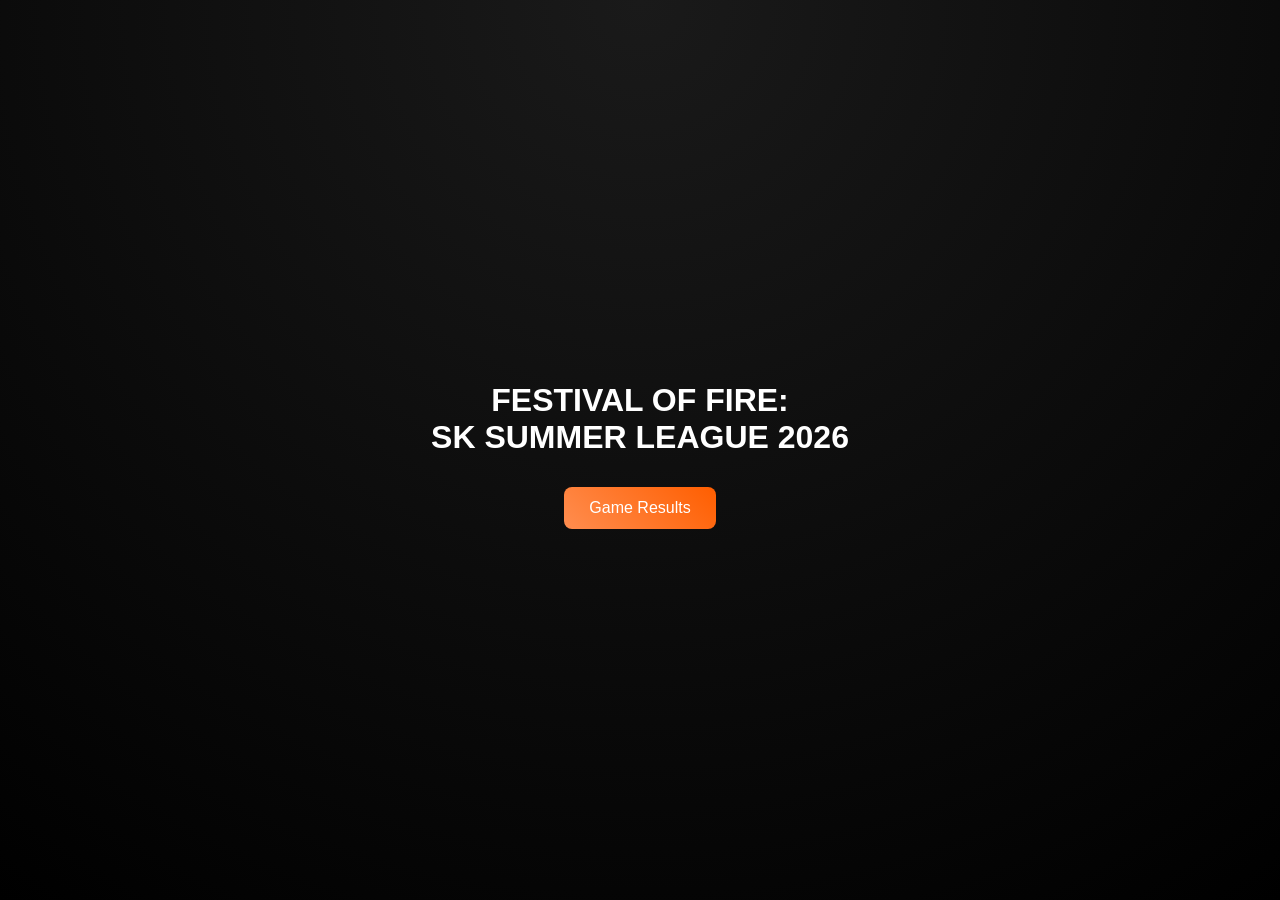
<file: index.html>
<!DOCTYPE html>
<html>
<head>
<meta name="viewport" content="width=device-width, initial-scale=1.0">
<link rel="stylesheet" href="css/style.css">
<title>Festival of Fire</title>
</head>
<body class="center">
<h1 class="glow">FESTIVAL OF FIRE:<br>SK SUMMER LEAGUE 2026</h1>
<button onclick="location.href='games.html'">Game Results</button>
</body>
</html>
</file>
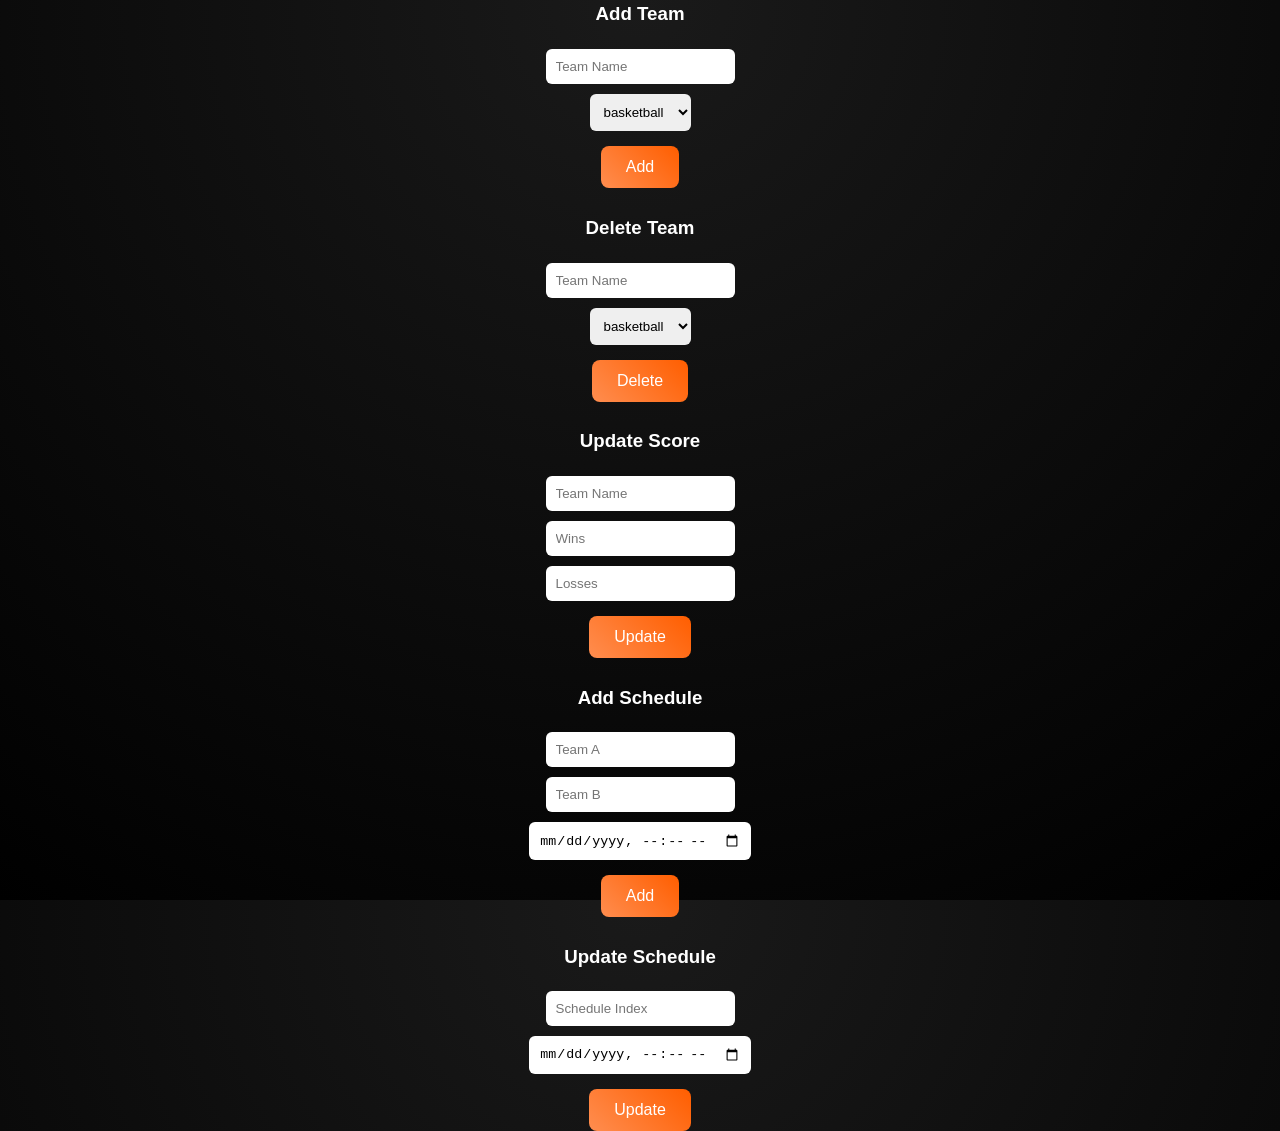
<file: admin.html>
<!DOCTYPE html>

<html>
<head>
<link rel="stylesheet" href="css/style.css">
<meta name="viewport" content="width=device-width, initial-scale=1.0">
</head>

<body>

<div class="center">

<h2 class="title-main">ADMIN PANEL</h2>
<h3 class="title-sub">Festival of Fire Control</h3>

<!-- ADD TEAM -->

<h3>Add Team</h3>
<input id="team" placeholder="Team Name">
<select id="sport">
<option>basketball</option>
<option>volleyball</option>
<option>softball</option>
</select>
<button onclick="addTeam()">Add</button>

<!-- DELETE TEAM -->

<h3>Delete Team</h3>
<input id="teamDelete" placeholder="Team Name">
<select id="sportDelete">
<option>basketball</option>
<option>volleyball</option>
<option>softball</option>
</select>
<button onclick="deleteTeam()">Delete</button>

<!-- UPDATE SCORE -->

<h3>Update Score</h3>
<input id="teamScore" placeholder="Team Name">
<input id="wins" type="number" placeholder="Wins">
<input id="losses" type="number" placeholder="Losses">
<button onclick="updateScore()">Update</button>

<!-- ADD SCHEDULE -->

<h3>Add Schedule</h3>
<input id="a" placeholder="Team A">
<input id="b" placeholder="Team B">
<input id="dt" type="datetime-local">
<button onclick="addSchedule()">Add</button>

<!-- UPDATE SCHEDULE -->

<h3>Update Schedule</h3>
<input id="schedIndex" type="number" placeholder="Schedule Index">
<input id="newDT" type="datetime-local">
<button onclick="updateSchedule()">Update</button>

</div>

<script src="js/app.js"></script>

</body>
</html>
</file>
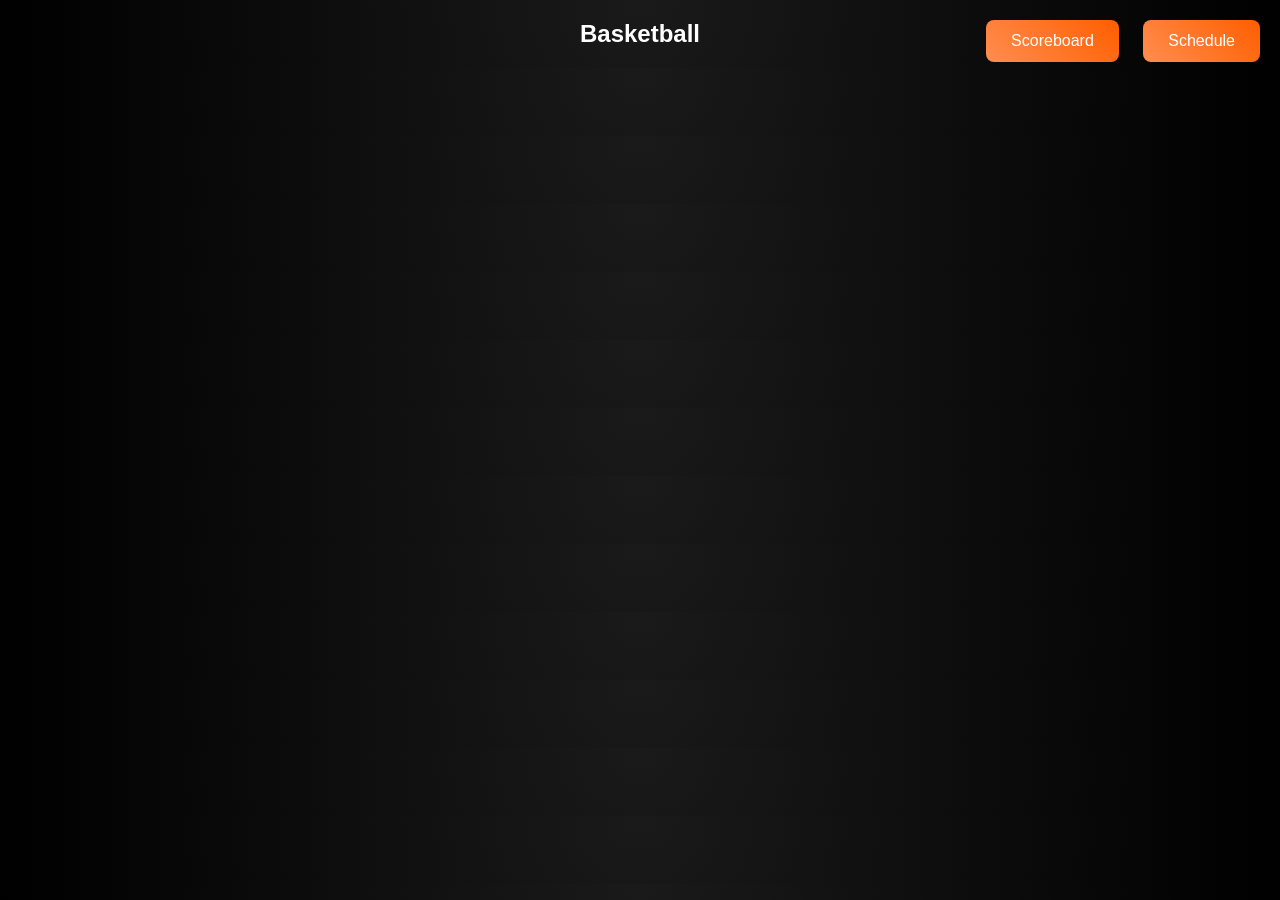
<file: basketball.html>
<!DOCTYPE html>
<html>
<head>
<link rel="stylesheet" href="css/style.css">
</head>
<body>
<h2>Basketball</h2>
<div class="top">
<button onclick="location.href='scoreboard.html'">Scoreboard</button>
<button onclick="location.href='schedule.html'">Schedule</button>
</div>
<ul id="teams"></ul>
<script src="js/app.js"></script>
<script>renderTeams('basketball')</script>
</body>
</html>
</file>
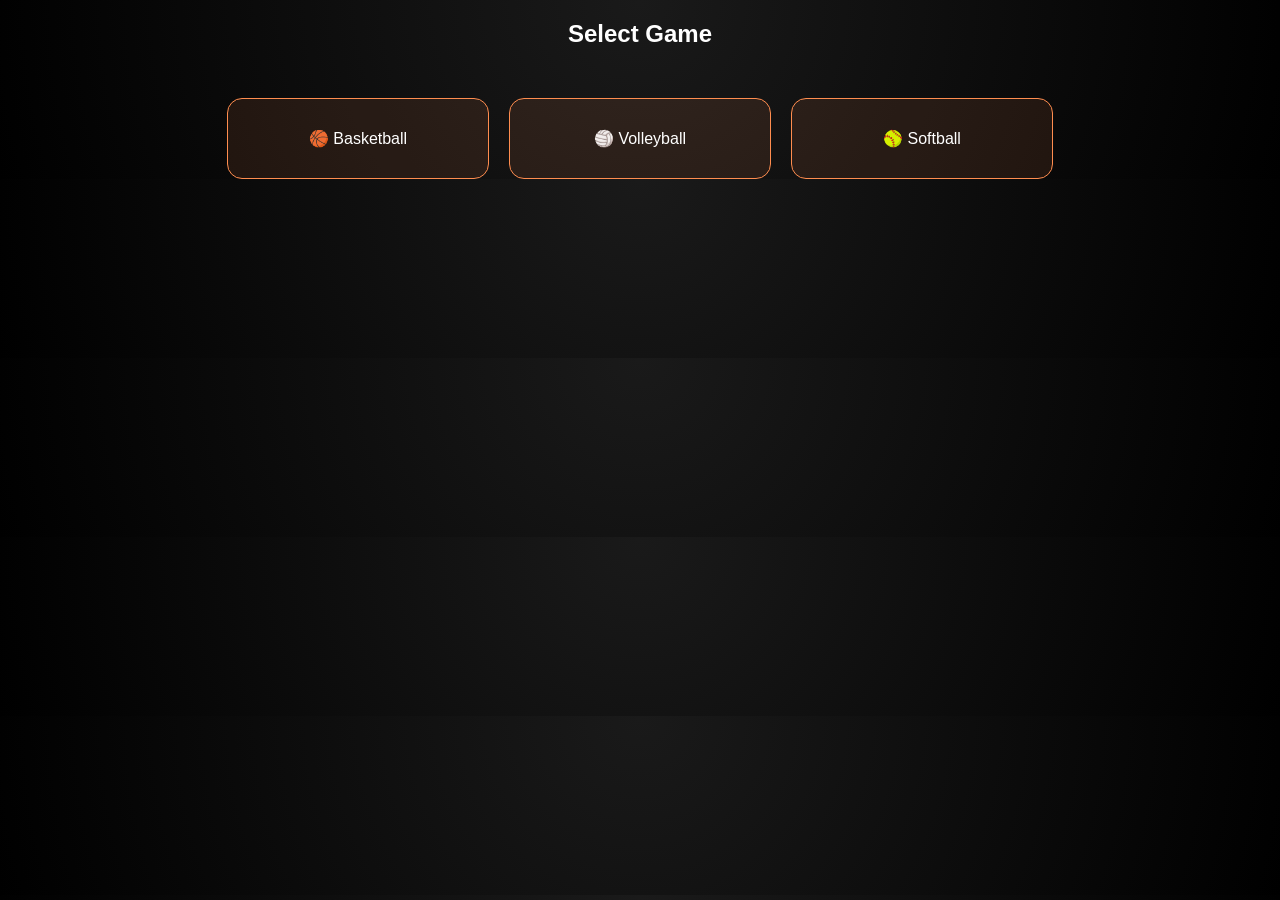
<file: games.html>
<!DOCTYPE html>
<html>
<head>
<meta name="viewport" content="width=device-width, initial-scale=1.0">
<link rel="stylesheet" href="css/style.css">
</head>
<body>
<h2>Select Game</h2>
<div class="cards">
<div onclick="go('basketball.html')">🏀 Basketball</div>
<div onclick="go('volleyball.html')">🏐 Volleyball</div>
<div onclick="go('softball.html')">🥎 Softball</div>
</div>
<script>
function go(p){location.href=p}
</script>
</body>
</html>
</file>
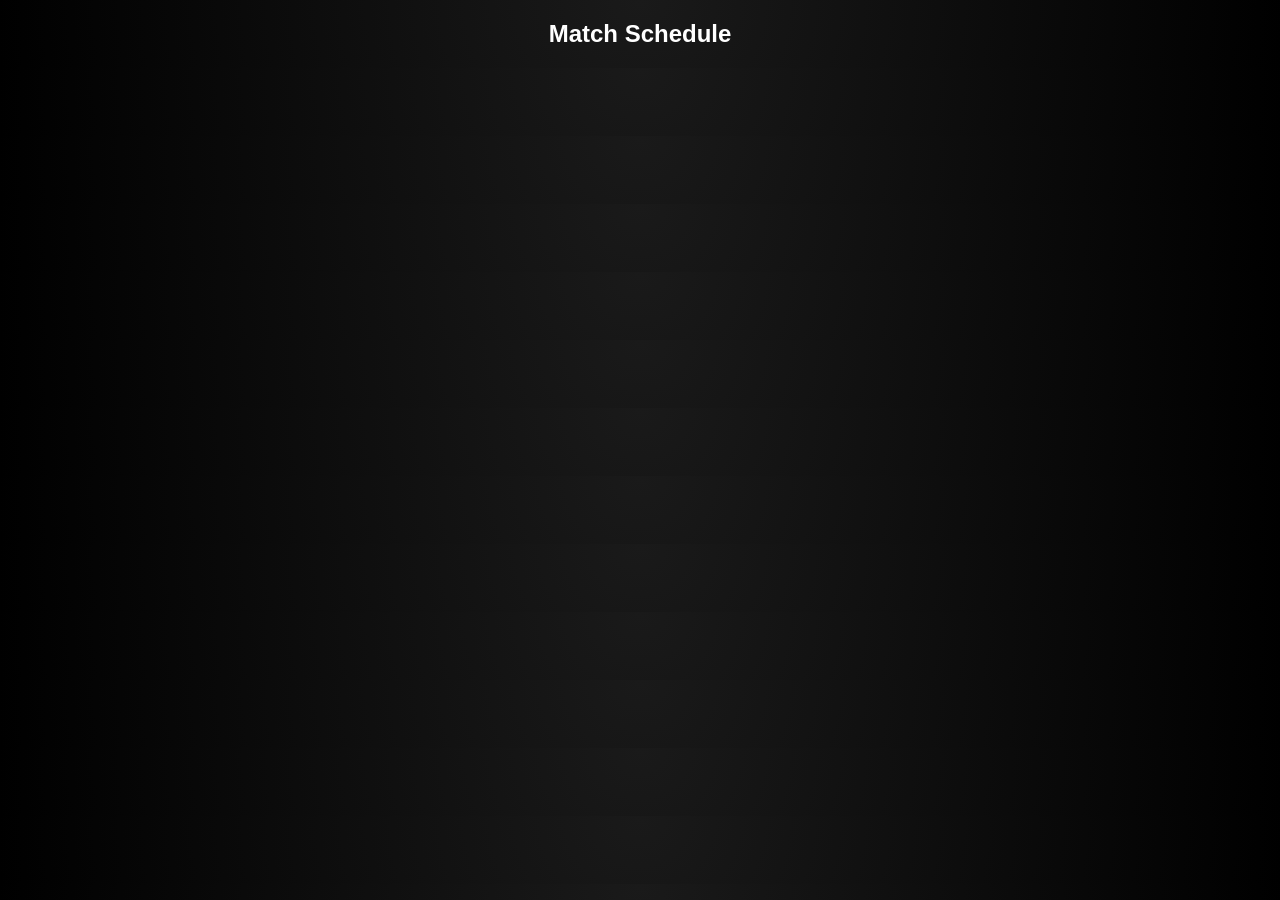
<file: schedule.html>
<!DOCTYPE html>
<html>
<head>
<link rel="stylesheet" href="css/style.css">
</head>
<body>
<h2>Match Schedule</h2>
<ul id="list"></ul>
<script src="js/app.js"></script>
<script>
renderSchedule()
</script>
</body>
</html>
</file>
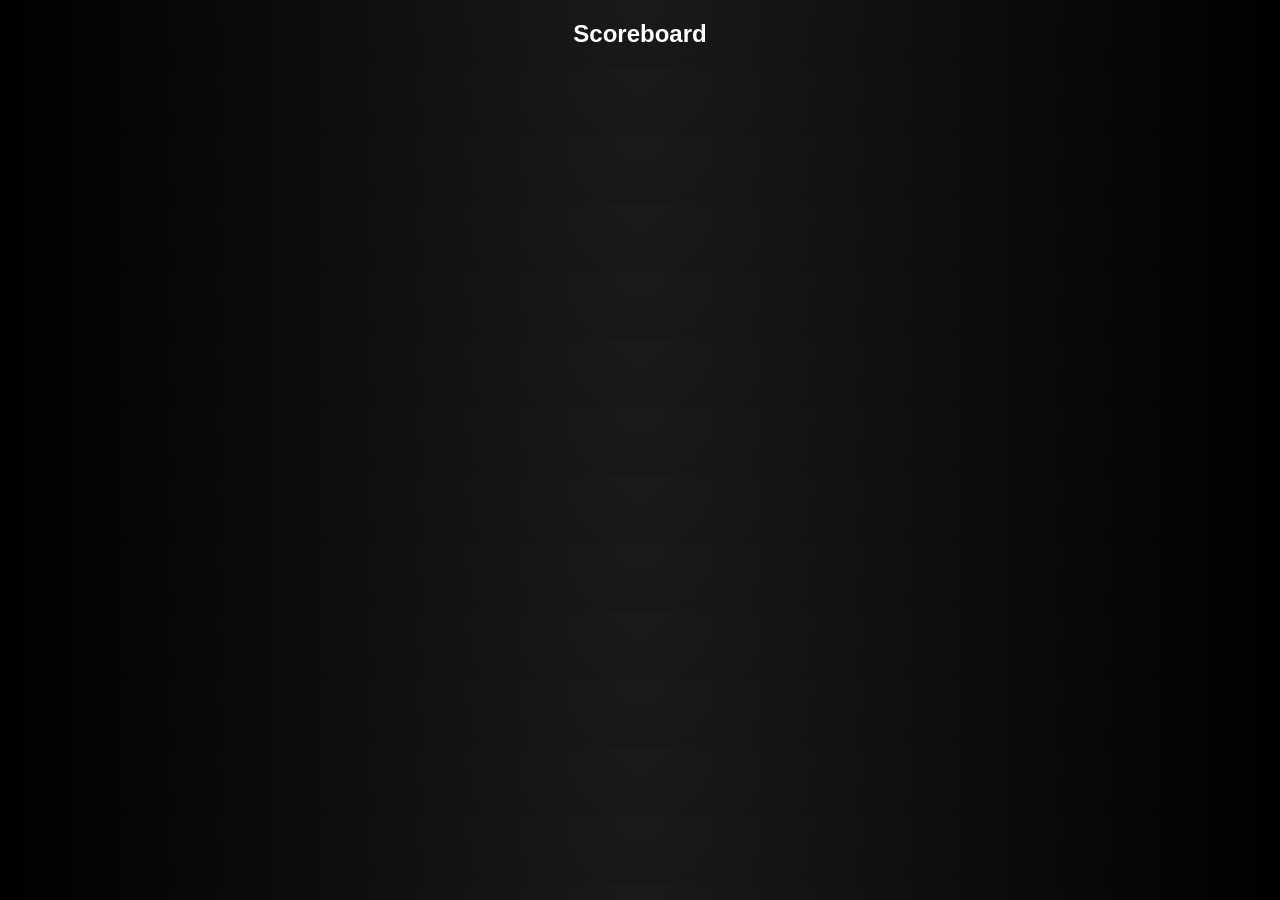
<file: scoreboard.html>
<!DOCTYPE html>
<html>
<head>
<link rel="stylesheet" href="css/style.css">
</head>
<body>
<h2>Scoreboard</h2>
<table id="table"></table>
<script src="js/app.js"></script>
<script>
renderScoreboard()
</script>
</body>
</html>
</file>
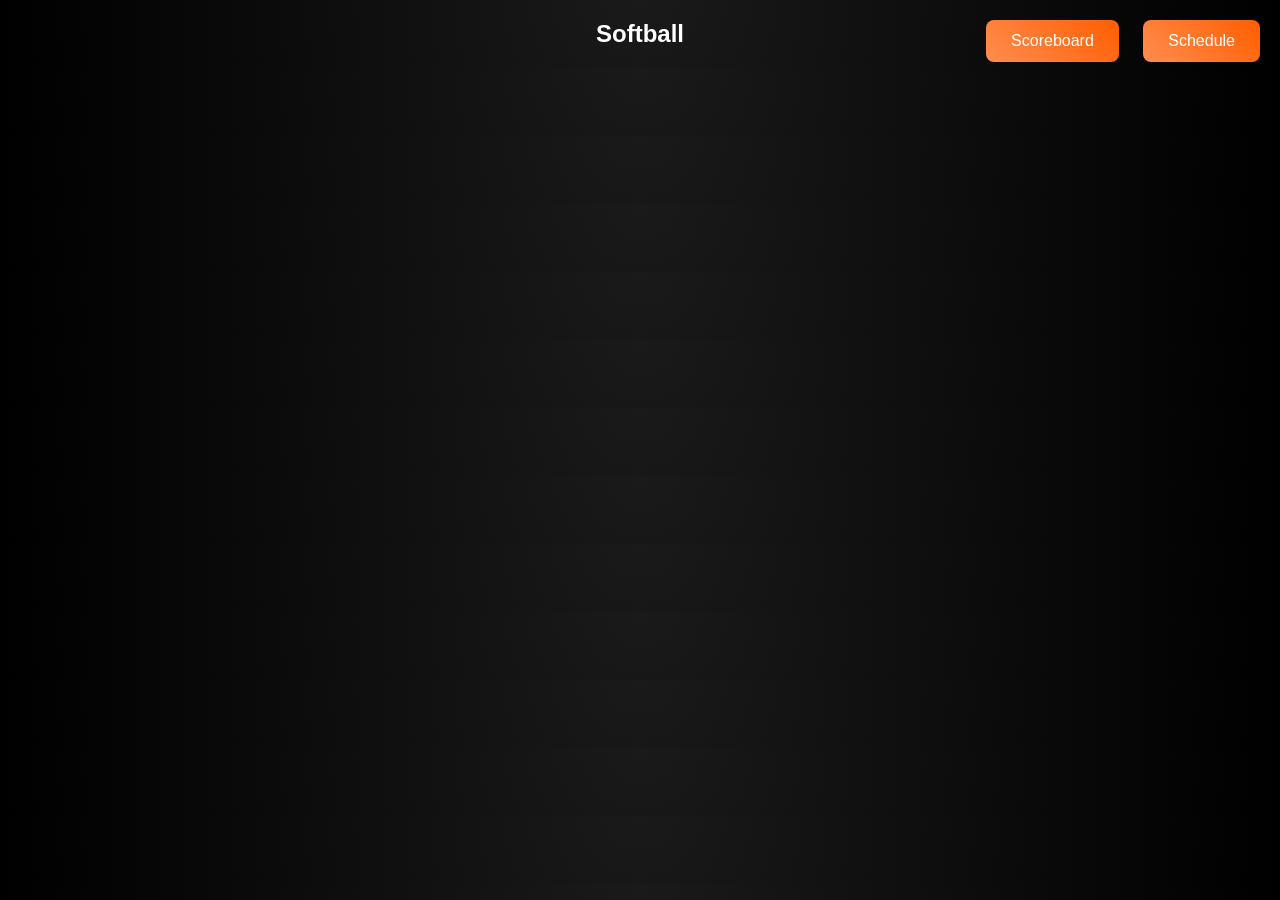
<file: softball.html>
<!DOCTYPE html>
<html>
<head>
<link rel="stylesheet" href="css/style.css">
</head>
<body>
<h2>Softball</h2>
<div class="top">
<button onclick="location.href='scoreboard.html'">Scoreboard</button>
<button onclick="location.href='schedule.html'">Schedule</button>
</div>
<ul id="teams"></ul>
<script src="js/app.js"></script>
<script>renderTeams('softball')</script>
</body>
</html>
</file>
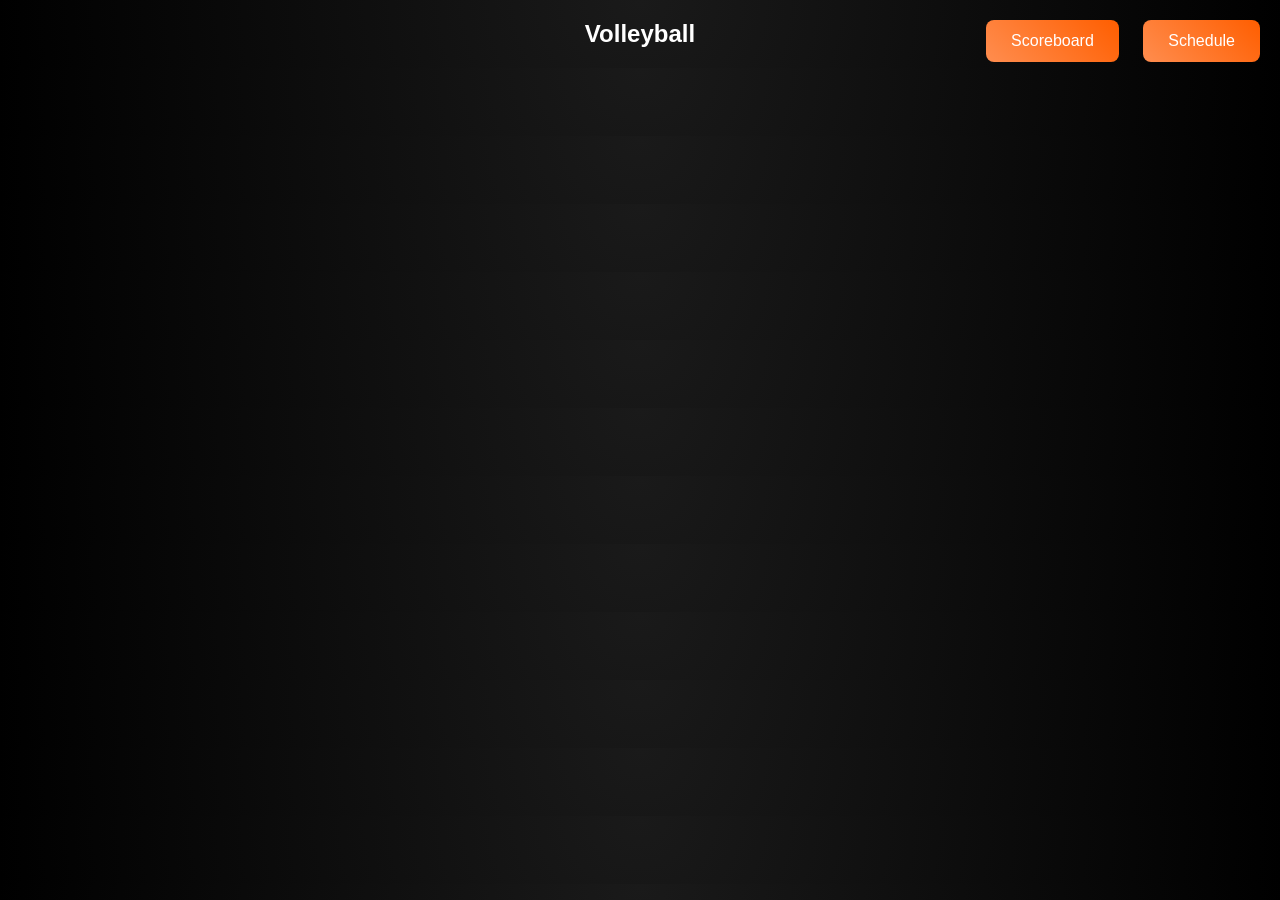
<file: volleyball.html>
<!DOCTYPE html>
<html>
<head>
<link rel="stylesheet" href="css/style.css">
</head>
<body>
<h2>Volleyball</h2>
<div class="top">
<button onclick="location.href='scoreboard.html'">Scoreboard</button>
<button onclick="location.href='schedule.html'">Schedule</button>
</div>
<ul id="teams"></ul>
<script src="js/app.js"></script>
<script>renderTeams('volleyball')</script>
</body>
</html>
</file>
<file: css/style.css>
body {
background: radial-gradient(circle at top, #1a1a1a, #000000);
color: white;
font-family: 'Segoe UI', sans-serif;
margin: 0;
padding: 0;
text-align: center;
}

/* CENTER EVERYTHING */
.center {
display: flex;
flex-direction: column;
justify-content: center;
align-items: center;
height: 100vh;
}

/* TITLE STYLES */
.title-main {
font-size: 3rem;
font-weight: bold;
color: #ff8d4f;
text-shadow: 0 0 10px #ff8d4f, 0 0 25px #ff5e00;
animation: glowFire 1.5s infinite alternate;
}

.title-sub {
font-size: 1.8rem;
color: #1f9e9c;
text-shadow: 0 0 10px #1f9e9c, 0 0 20px #147a78;
}

/* GLOW ANIMATION */
@keyframes glowFire {
from { text-shadow: 0 0 10px #ff8d4f; }
to { text-shadow: 0 0 30px #ff5e00; }
}

/* BUTTONS */
button {
background: linear-gradient(45deg, #ff8d4f, #ff5e00);
border: none;
padding: 12px 25px;
margin: 10px;
color: white;
font-size: 1rem;
border-radius: 8px;
cursor: pointer;
transition: 0.3s;
}

button:hover {
transform: scale(1.05);
background: linear-gradient(45deg, #ff5e00, #ff8d4f);
}

/* CARDS */
.cards {
display: flex;
justify-content: center;
flex-wrap: wrap;
gap: 20px;
margin-top: 50px;
}

.cards div {
padding: 30px;
width: 200px;
background: rgba(255, 141, 79, 0.1);
border: 1px solid #ff8d4f;
border-radius: 15px;
cursor: pointer;
transition: 0.3s;
}

.cards div:hover {
transform: translateY(-5px);
background: rgba(31, 158, 156, 0.2);
}

/* TABLE */
table {
margin: auto;
border-collapse: collapse;
width: 80%;
}

th, td {
border: 1px solid #ff8d4f;
padding: 10px;
}

/* INPUTS */
input, select {
padding: 10px;
margin: 5px;
border-radius: 6px;
border: none;
}

/* TOP BUTTONS */
.top {
position: absolute;
top: 10px;
right: 10px;
}
</file>
